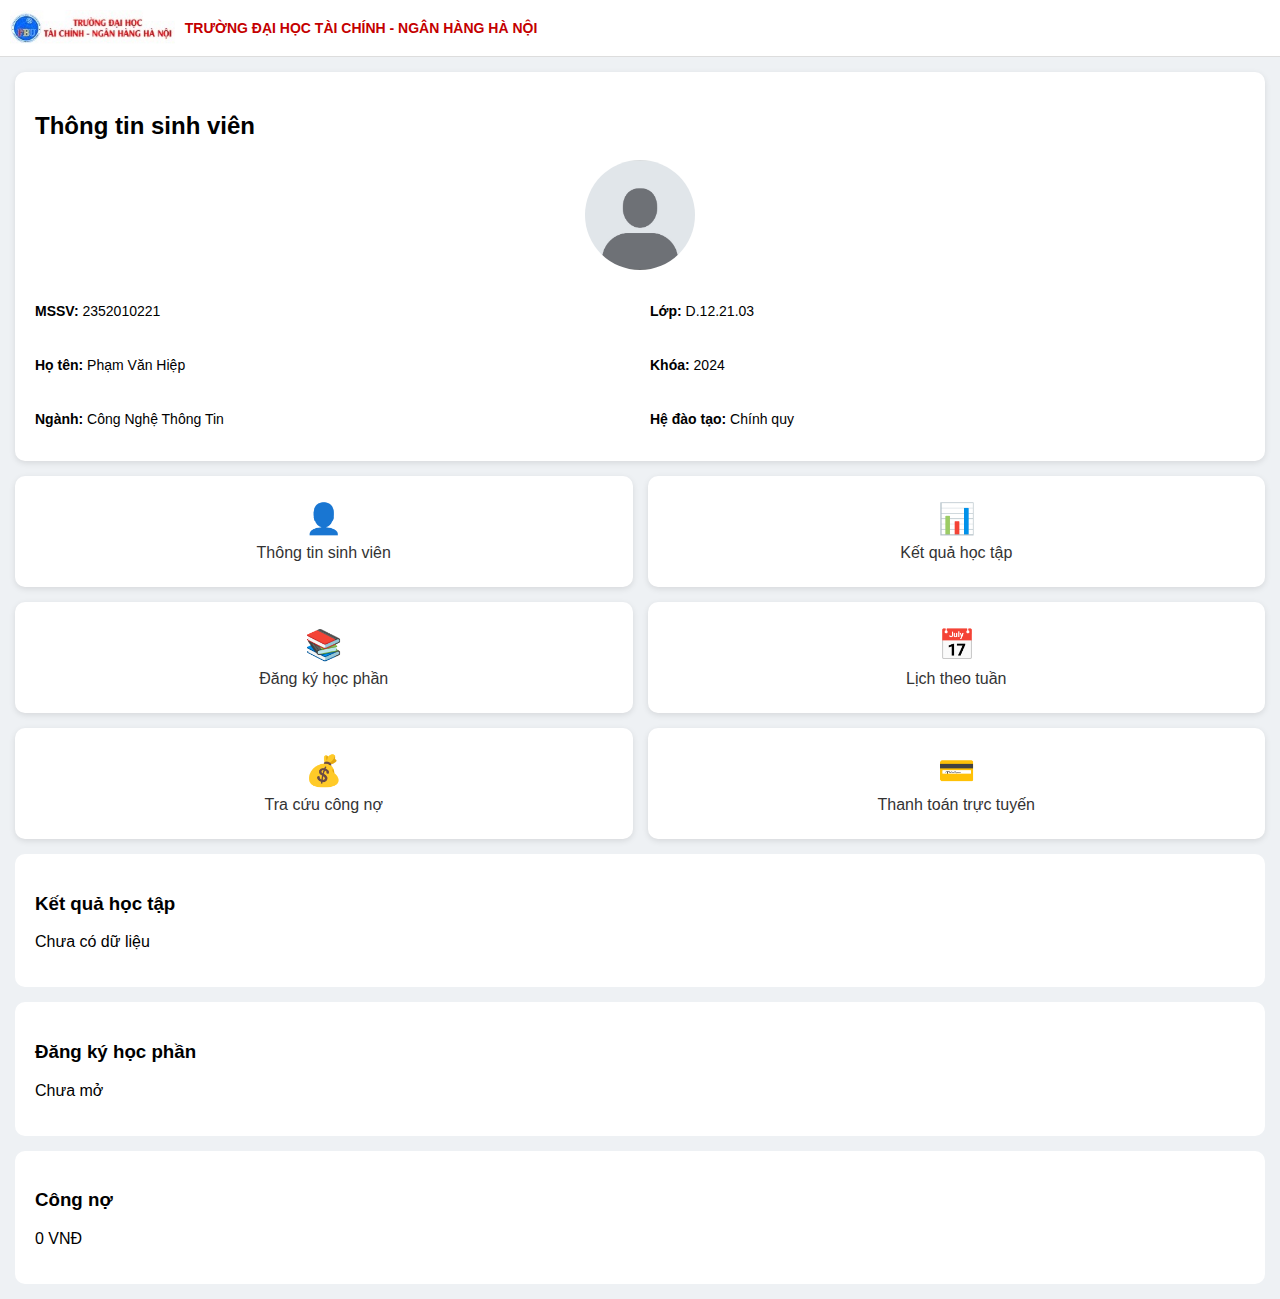
<file: index.html>
<!DOCTYPE html>
<html lang="vi">
<head>
<meta charset="UTF-8">
<title>Sinh viên FBU</title>
<meta name="viewport" content="width=device-width, initial-scale=1.0">
<style>
body{margin:0;font-family:Arial,sans-serif;background:#eef1f4}
.header{background:#fff;padding:10px;display:flex;align-items:center;gap:10px;border-bottom:1px solid #ddd}
.header img{height:36px}
.header h1{font-size:14px;color:#c40000;margin:0}
.card{background:#fff;margin:15px;padding:20px;border-radius:10px;box-shadow:0 2px 6px rgba(0,0,0,.1)}
.avatar{text-align:center;margin:15px 0}
.avatar img{width:110px;height:110px;border-radius:50%;object-fit:cover}
.info{display:grid;grid-template-columns:1fr 1fr;gap:10px 20px;font-size:14px}
.func{display:grid;grid-template-columns:1fr 1fr;gap:15px;margin:15px}
.func a{background:#fff;border-radius:10px;padding:25px 10px;text-align:center;text-decoration:none;color:#333;box-shadow:0 2px 6px rgba(0,0,0,.1)}
.func span{display:block;font-size:30px;color:#1a73e8;margin-bottom:8px}
.detail{background:#fff;margin:15px;padding:20px;border-radius:10px}
</style>
</head>
<body>

<div class="header">
<img src="[data-uri]">
<h1>TRƯỜNG ĐẠI HỌC TÀI CHÍNH - NGÂN HÀNG HÀ NỘI</h1>
</div>

<div class="card" id="thongtin">
<h2>Thông tin sinh viên</h2>
<div class="avatar">
<img src="[data-uri]">
</div>
<div class="info">
<p><b>MSSV:</b> 2352010221</p>
<p><b>Lớp:</b> D.12.21.03</p>
<p><b>Họ tên:</b> Phạm Văn Hiệp</p>
<p><b>Khóa:</b> 2024</p>
<p><b>Ngành:</b> Công Nghệ Thông Tin</p>
<p><b>Hệ đào tạo:</b> Chính quy</p>
</div>
</div>

<div class="func">
<a href="#thongtin"><span>👤</span>Thông tin sinh viên</a>
<a href="#ketqua"><span>📊</span>Kết quả học tập</a>
<a href="#dangky"><span>📚</span>Đăng ký học phần</a>
<a href="#lichtuan"><span>📅</span>Lịch theo tuần</a>
<a href="#congno"><span>💰</span>Tra cứu công nợ</a>
<a href="#thanhtoan"><span>💳</span>Thanh toán trực tuyến</a>
</div>

<div class="detail" id="ketqua"><h3>Kết quả học tập</h3><p>Chưa có dữ liệu</p></div>
<div class="detail" id="dangky"><h3>Đăng ký học phần</h3><p>Chưa mở</p></div>
<div class="detail" id="congno"><h3>Công nợ</h3><p>0 VNĐ</p></div>

</body>
</html>
</file>
